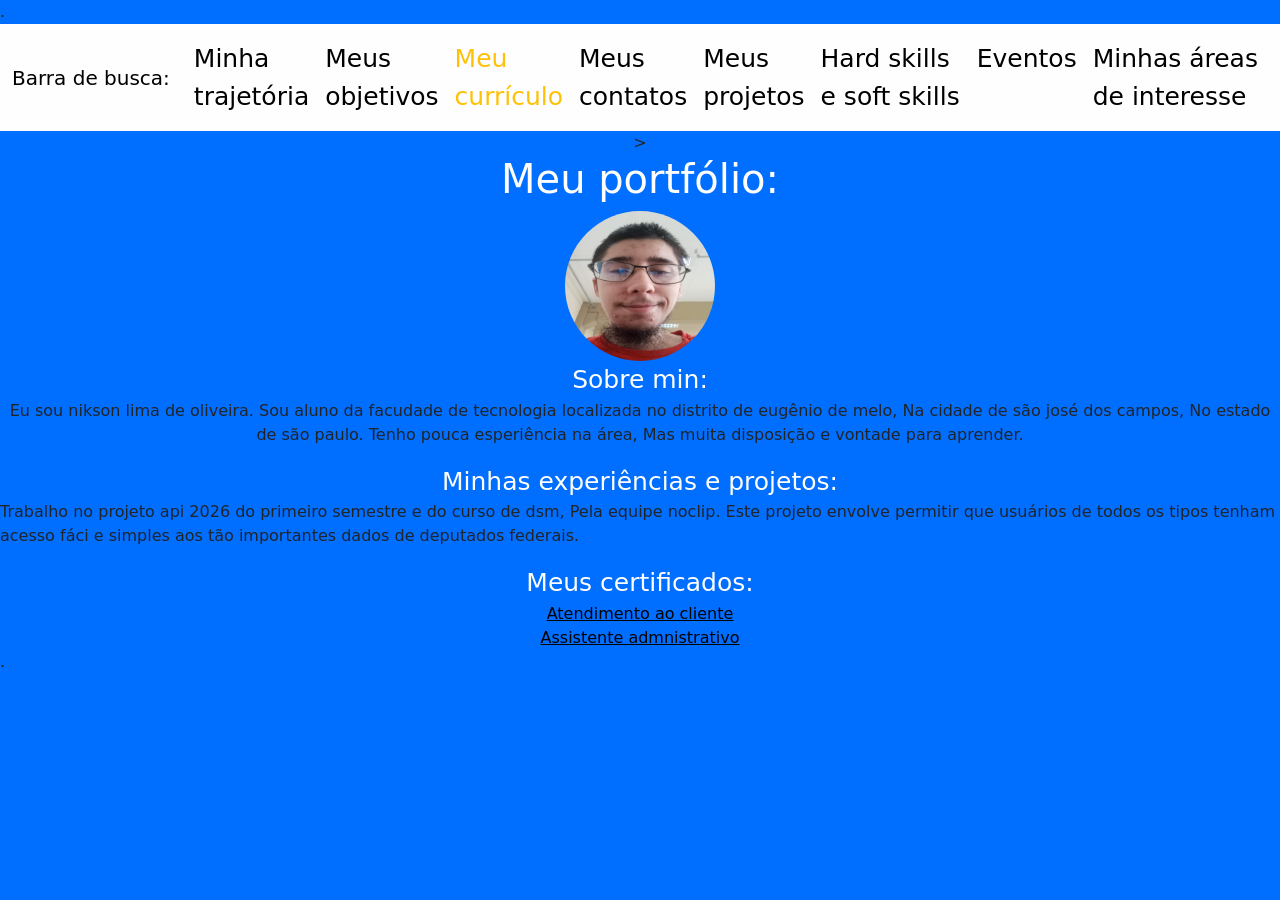
<file: index.html>
<html lang="pt-br"><head>
    <meta charset="UTF-8">
    <meta name="viewport" content="width=device-width, initial-scale=1.0">
    <title>Meu portfólio</title>
    <link rel="icon" type="image/png" href="favicon5.ico">
    <meta name="viewport" content="width=device-width, initial-scale=1">
    <link href="https://cdn.jsdelivr.net/npm/bootstrap@5.3.0/dist/css/bootstrap.min.css" rel="stylesheet"></head><body>.
    <link rel="stylesheet" type="text/css" href="Style.css">



    <nav class="navbar navbar-expand-lg navbar-dark bg-dark">
  <div class="container-fluid">
    <a class="navbar-brand" href="#">Barra de busca:</a>
    <button class="navbar-toggler" type="button" data-bs-toggle="collapse" data-bs-target="#navbarNav">
      <span class="navbar-toggler-icon"></span>
    </button>
    <div class="collapse navbar-collapse" id="navbarNav">
      <ul class="navbar-nav">
        <li class="nav-item"><a class="nav-link active" href="Trajetória.html">Minha trajetória</a></li>
        <li class="nav-item"><a class="nav-link active" href="Objetivos.html">Meus objetivos</a></li>
        <li class="nav-item">
    <a class="nav-link text-warning" href="Currículo.html">Meu currículo</a>
</li>
        <li class="nav-item"><a class="nav-link" href="Contato.html">Meus contatos</a></li>
        <li class="nav-item"><a class="nav-link" href="Projetos.html">Meus projetos</a></li>
        <li class="nav-item"><a class="nav-link" href="Hardskillesoftskills.html">Hard skills e soft skills</a></li>
        <li class="nav-item"><a class="nav-link" href="Eventos.html">Eventos</a></li>
        <li class="nav-item"><a class="nav-link" href="Areainteresse.html">Minhas áreas de interesse</a></li>
      </ul>
    </div>
  </div>
</nav>

    <header class="text-center">&gt;
        <h1>Meu portfólio:</h1>
        <img src="Eu.jpg" class="rounded-circle" alt="Eu" style="width: 150px; height: 150px;">
        <nav>Sobre min:</nav>
        <p>Eu sou nikson lima de oliveira. Sou aluno da facudade de tecnologia localizada no distrito de eugênio de melo, Na cidade de são josé dos campos, No estado de são paulo. Tenho pouca esperiência na área, Mas muita disposição e vontade para aprender.</p>

    </header>

    <main>
        <section class="text-center">Minhas experiências e projetos:</section>
        <p>Trabalho no projeto api 2026 do primeiro semestre e do curso de dsm, Pela equipe noclip. Este projeto envolve permitir que usuários de todos os tipos tenham acesso fáci e simples aos tão importantes dados de deputados federais.</p>
    </main>

    <footer class="text-center">Meus certificados:</footer>

    <div style="display: flex; justify-content: center;">
    <a href="https://drive.google.com/file/d/1KqFaccyczNA9a_XdEBIkn2JhXpzv-7uc/view?usp=drivesdk">Atendimento ao cliente</a>
</div>
    <div style="display: flex; justify-content: center;">
    <a href="https://drive.google.com/file/d/1arEt-HqetYV7fe2EvMWiwEfwf1PPRQcQ/view?usp=drivesdk">Assistente admnistrativo</a>
</div>

    <script src="https://cdn.jsdelivr.net/npm/bootstrap@5.3.0/dist/js/bootstrap.bundle.min.js"></script>.

    <div class="invisible">
    <h3>Não sei se puz o bootstrap certo</h3>
    <p>Se chamei ele certo.</p>
</div>



</body></html>
</file>
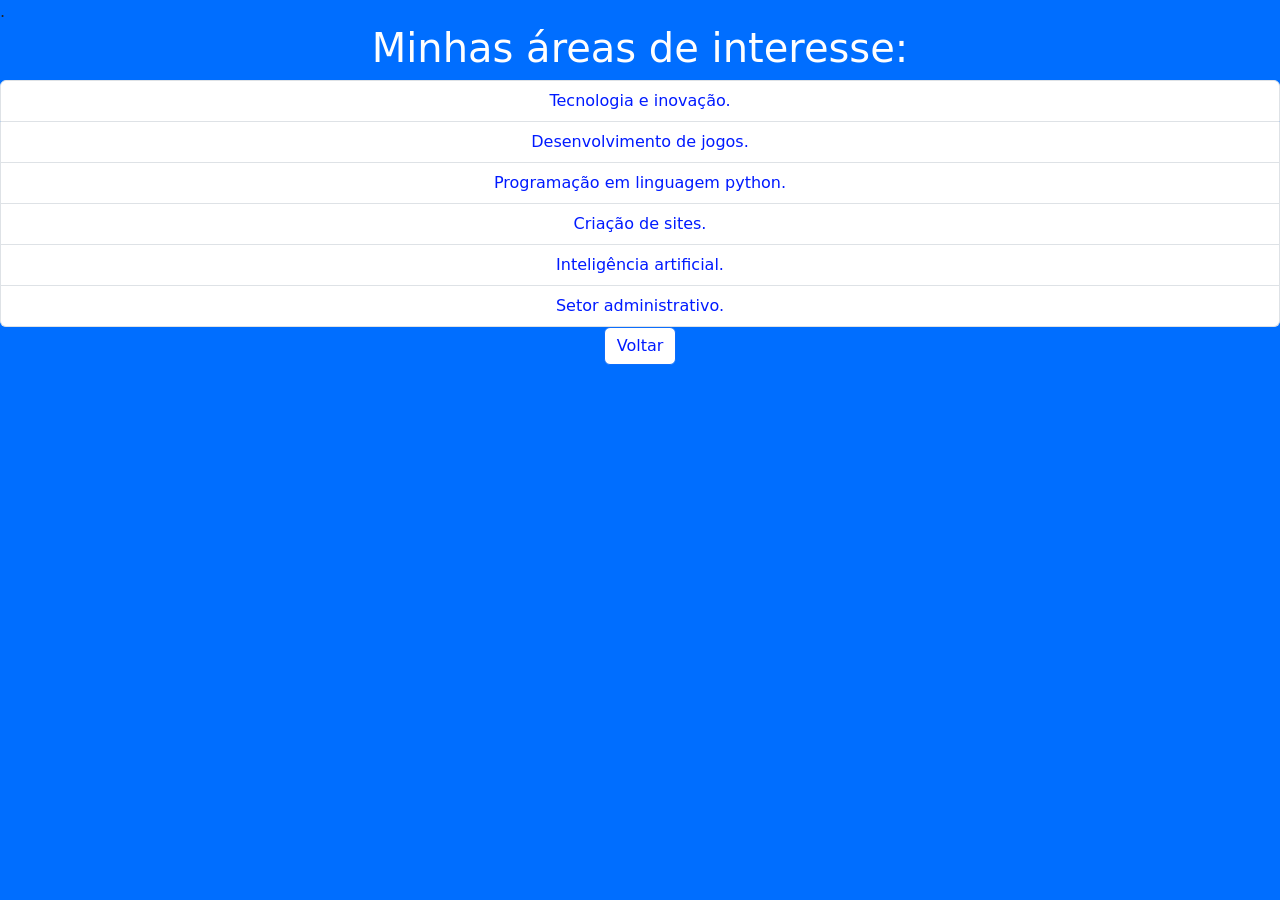
<file: Areainteresse.html>
<html lang="en"><head>
    <meta charset="UTF-8">
    <meta name="viewport" content="width=device-width, initial-scale=1.0">
    <title>Minhas áreas de interesse</title>
    <link rel="icon" type="image/png" href="favicon9.ico">
    <meta name="viewport" content="width=device-width, initial-scale=1">
    <link href="https://cdn.jsdelivr.net/npm/bootstrap@5.3.0/dist/css/bootstrap.min.css" rel="stylesheet"></head><body>.
    <link rel="stylesheet" type="text/css" href="Style.css">


    <header style="text-align: center;">
        <h1>Minhas áreas de interesse:</h1>
         <header style="text-align: center;"> <!-- Si num tivé essa linha a lista num fica nu centru -->
    </header>

    <ul class="list-group">
  <li class="list-group-item">Tecnologia e inovação.</li>
  <li class="list-group-item">Desenvolvimento de jogos.</li>
  <li class="list-group-item">Programação em linguagem python.</li>
  <li class="list-group-item">Criação de sites.</li>
  <li class="list-group-item">Inteligência artificial.</li>
  <li class="list-group-item">Setor administrativo.</li>
</ul>


    <button type="button" class="btn btn-primary" onclick="history.back()">
    <i></i> Voltar
</button>
    

</header></body></html>
</file>
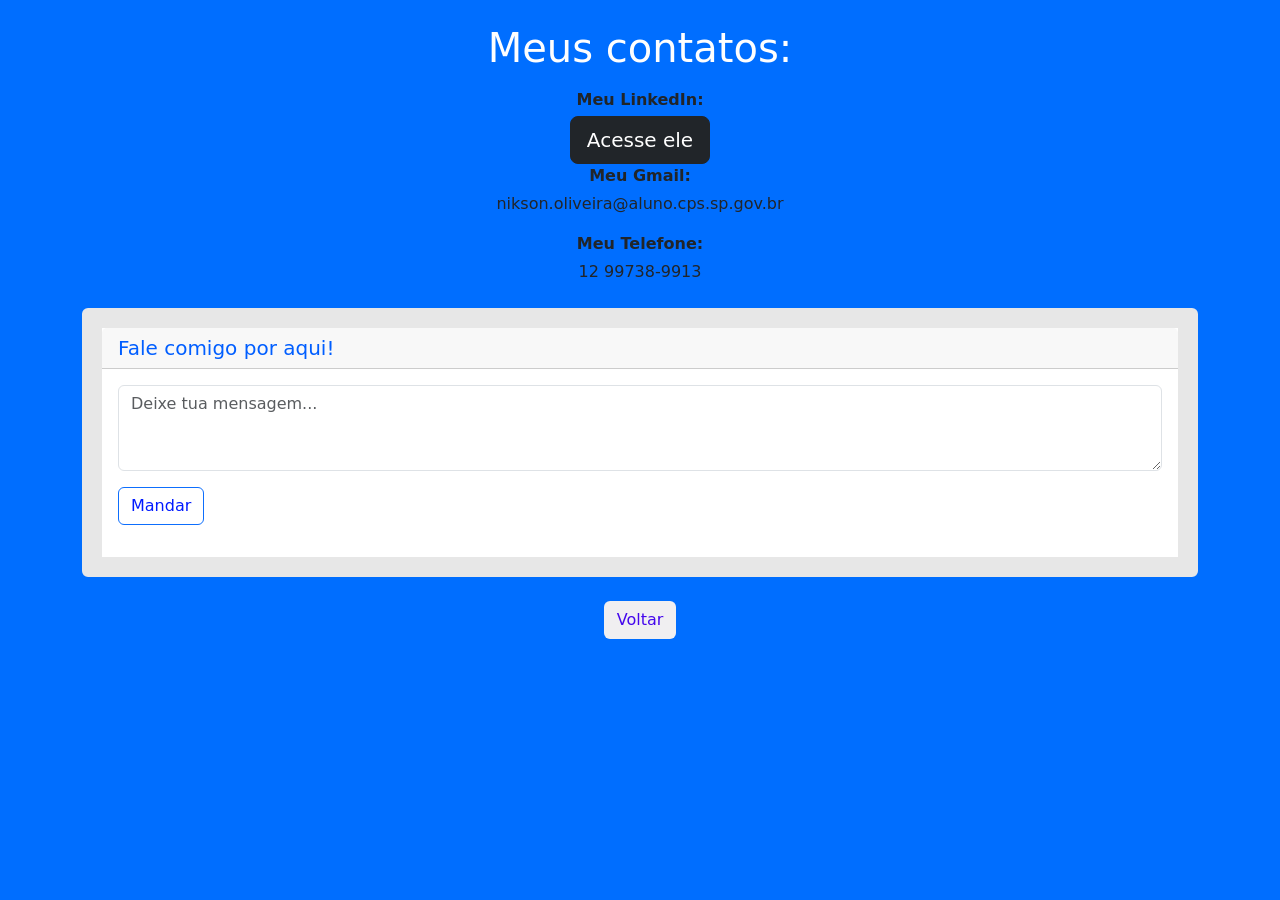
<file: Contato.html>
<html lang="pt-BR">
<head>
    <meta charset="UTF-8">
    <meta name="viewport" content="width=device-width, initial-scale=1.0">
    <title>Meus contatos</title>
    <link rel="icon" type="image/png" href="favicon3.ico">
    <link href="https://cdn.jsdelivr.net/npm/bootstrap@5.3.0/dist/css/bootstrap.min.css" rel="stylesheet">
    <link rel="stylesheet" type="text/css" href="Style.css">
</head>
<body>

    <header style="text-align: center;" class="container mt-4">
        <h1>Meus contatos:</h1>
        
        <p class="fw-bold mt-3 mb-1">Meu LinkedIn:</p>
        <a href="https://br.linkedin.com/in/nikson-lima-031b87311" target="_blank" class="btn btn-dark btn-lg">
    <i class="bi bi-linkedin"></i> Acesse ele
</a>
        </div>

        <p class="fw-bold mb-1">Meu Gmail:</p>
        <p>nikson.oliveira@aluno.cps.sp.gov.br</p>

        <p class="fw-bold mb-1">Meu Telefone:</p>
        <p>12 99738-9913</p>
    </header>

    <div class="container">
        <div class="card my-4">
            <h5 class="card-header">Fale comigo por aqui!</h5>
            <div class="card-body">
                <form>
                    <div class="form-group mb-3">
                        <textarea class="form-control" rows="3" placeholder="Deixe tua mensagem..."></textarea>
                    </div>
                    <button type="submit" class="btn btn-primary">Mandar</button>
                </form>
            </div>
            </div>
        <esfss> <!-- Si num tivé essa div com isso u butão vortá entra dentru du menu fale comigu -->
    <div style="display: flex; justify-content: center; width: 100%;">
    <button type="button" class="btn mb-4 meu-botao-voltar" onclick="history.back()"> 
        Voltar 
    </button>
</div>


</body>
</html>
</file>
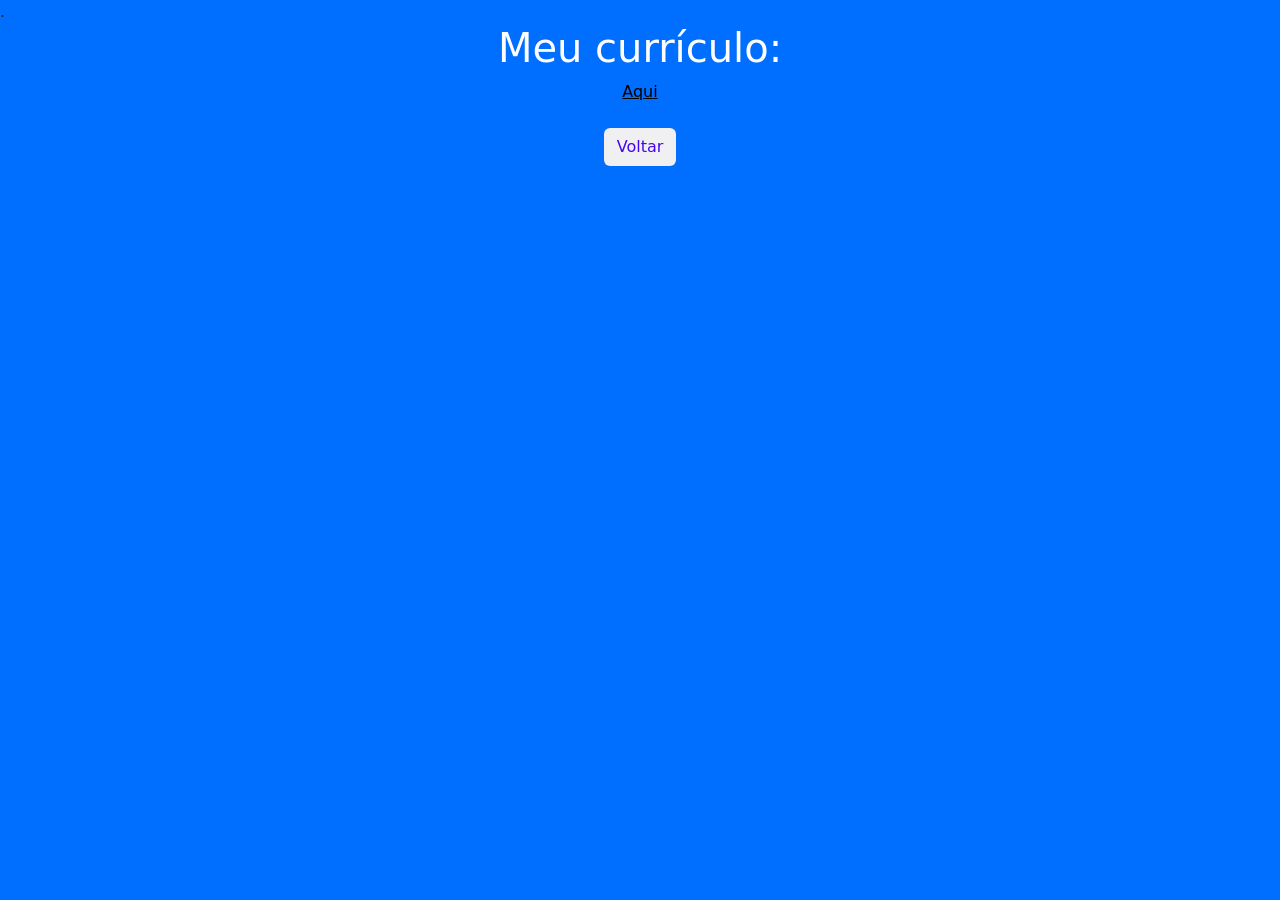
<file: Currículo.html>
<html lang="en"><head>
    <meta charset="UTF-8">
    <meta name="viewport" content="width=device-width, initial-scale=1.0">
    <title>Meu currículo</title>
    <link rel="icon" type="image/png" href="Imagens/favicon.ico">
    <meta name="viewport" content="width=device-width, initial-scale=1">
    <link href="https://cdn.jsdelivr.net/npm/bootstrap@5.3.0/dist/css/bootstrap.min.css" rel="stylesheet"></head><body>.
    <link rel="stylesheet" type="text/css" href="Style.css">


    <header style="text-align: center;">
        <h1>Meu currículo:</h1>
        <div style="display: flex; justify-content: center;">
    <a href="https://drive.google.com/file/d/1iJdqC77aNkj7XT6zoXjMiwibykPpjRD9/view?usp=sharing">Aqui</a>
</div>

<br>

    </header>
    
      <div style="display: flex; justify-content: center; width: 100%;">
    <button type="button" class="btn mb-4 meu-botao-voltar" onclick="history.back()"> 
        Voltar 
    </button>
</div>
    

</body></html>
</file>
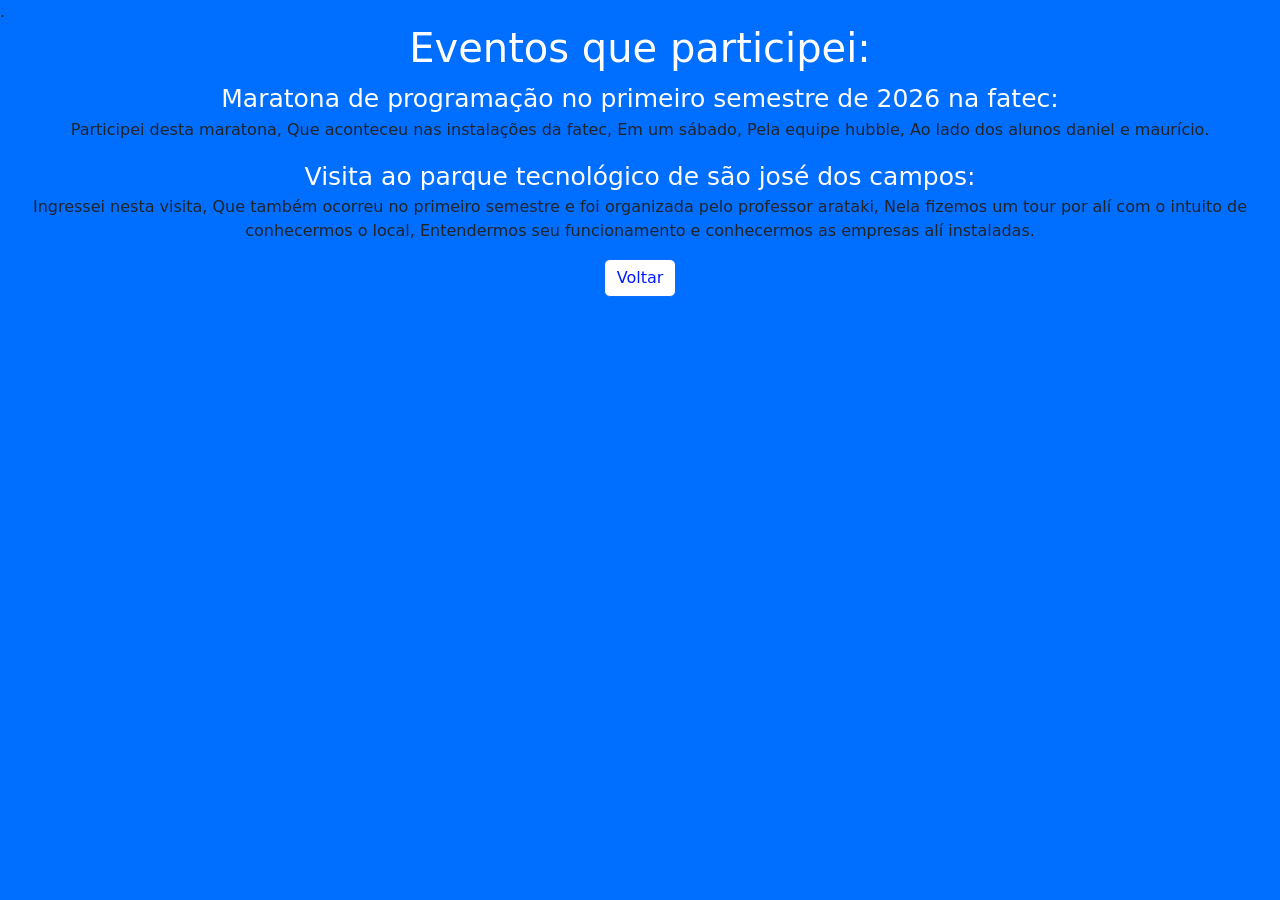
<file: Eventos.html>
<html lang="en"><head>
    <meta charset="UTF-8">
    <meta name="viewport" content="width=device-width, initial-scale=1.0">
    <title>Meus eventos</title>
    <link rel="icon" type="image/png" href="favicon8.ico">
    <meta name="viewport" content="width=device-width, initial-scale=1">
    <link href="https://cdn.jsdelivr.net/npm/bootstrap@5.3.0/dist/css/bootstrap.min.css" rel="stylesheet"></head><body>.
    <link rel="stylesheet" type="text/css" href="Style.css">


    <header style="text-align: center;">
        <h1>Eventos que participei:</h1>
        <header style="text-align: center;">
        <nav>Maratona de programação no primeiro semestre de 2026 na fatec:</nav>
        <p>Participei desta maratona, Que aconteceu nas instalações da fatec, Em um sábado, Pela equipe hubble, Ao lado dos alunos daniel e maurício.</p>
        <nav>Visita ao parque tecnológico de são josé dos campos:</nav>
        <p>Ingressei nesta visita, Que também ocorreu no primeiro semestre e foi organizada pelo professor arataki, Nela fizemos um tour por alí com o intuito de conhecermos o local, Entendermos seu funcionamento e conhecermos as empresas alí instaladas.</p>
    </header>

    <button type="button" class="btn btn-primary" onclick="history.back()">
    <i></i> Voltar
</button>
    

</header></body></html>
</file>
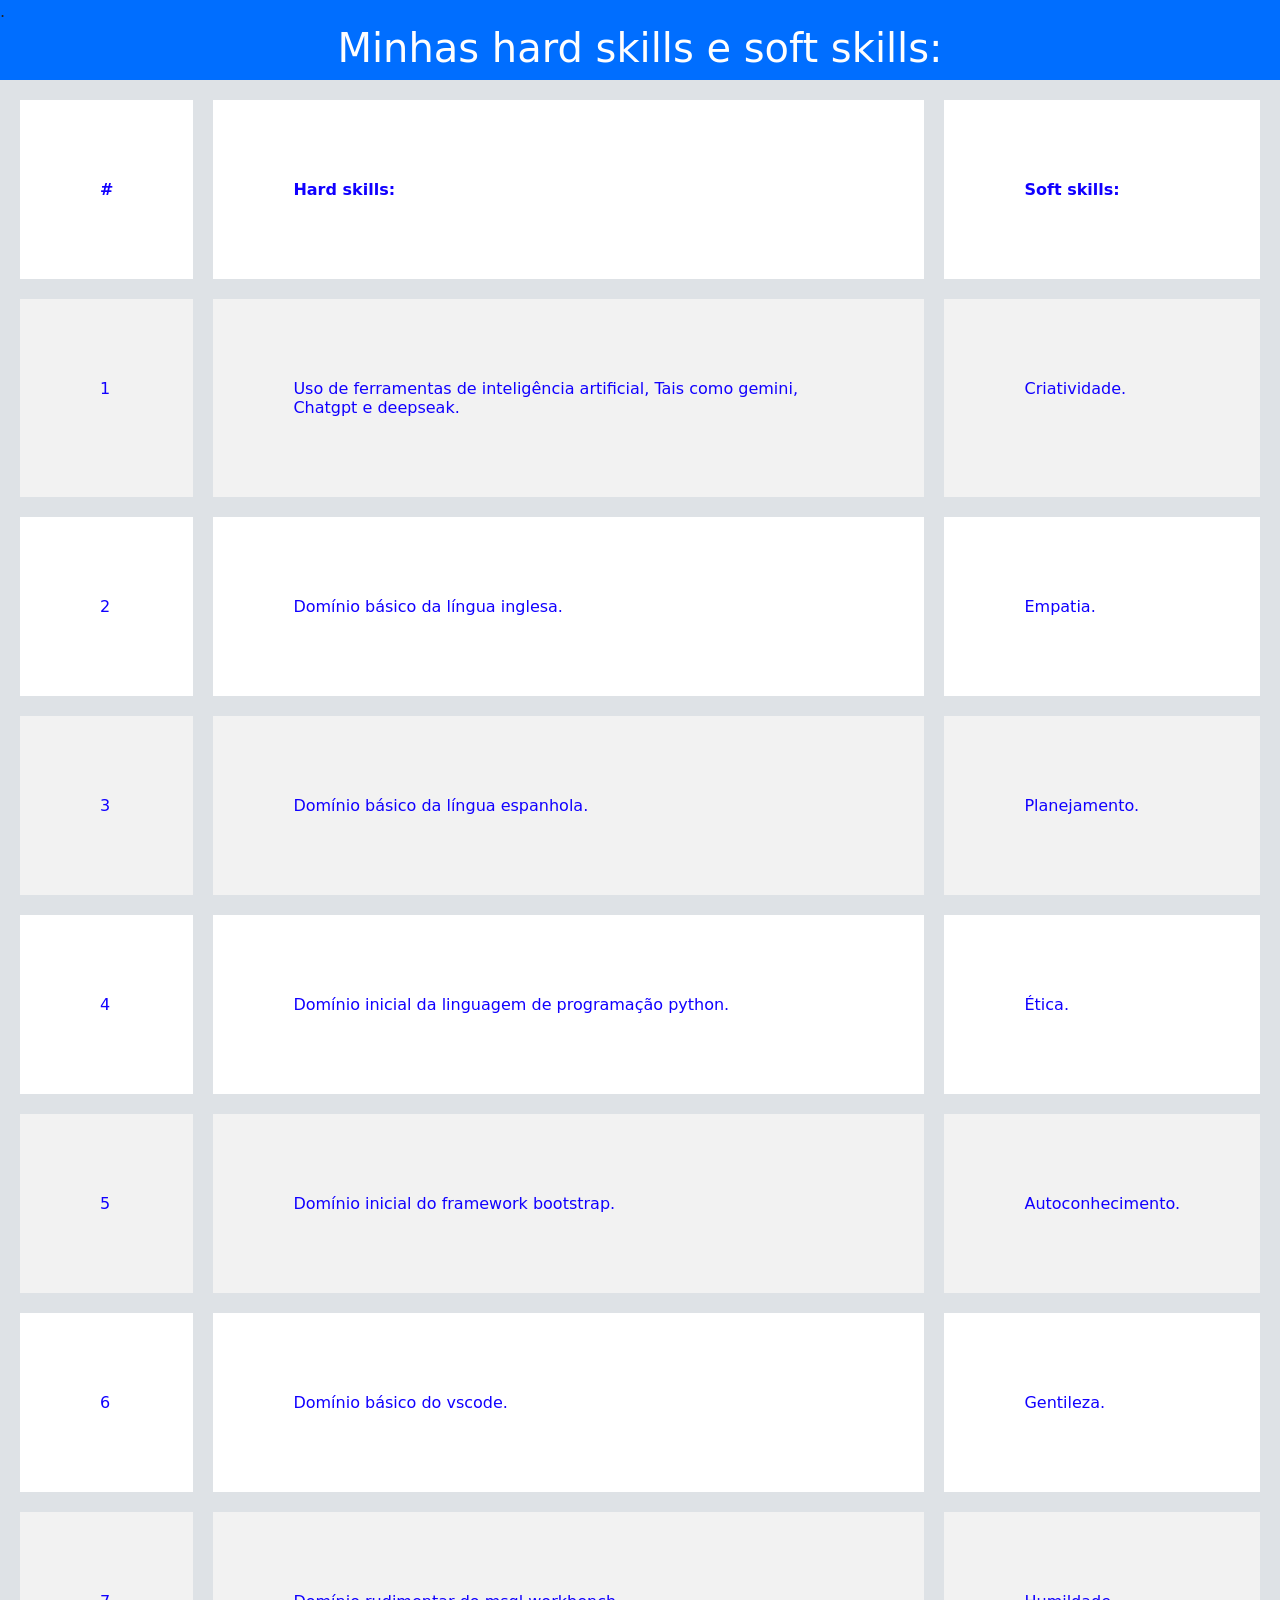
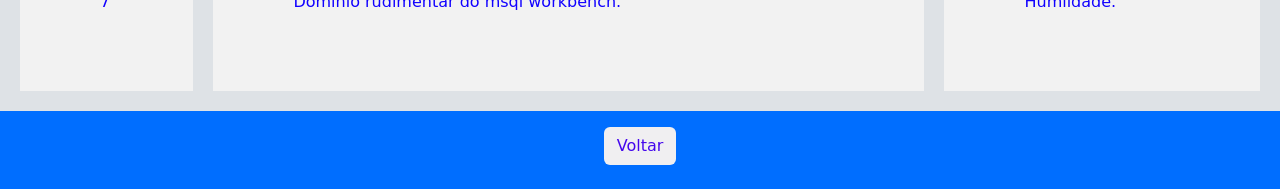
<file: Hardskillesoftskills.html>
<html lang="en"><head>
    <meta charset="UTF-8">
    <meta name="viewport" content="width=!, initial-scale=1.0">
    <link rel="icon" type="image/png" href="favicon7.ico">
    <meta name="viewport" content="width=device-width, initial-scale=1">
    <link href="https://cdn.jsdelivr.net/npm/bootstrap@5.3.0/dist/css/bootstrap.min.css" rel="stylesheet"></head><body>.
    <link rel="stylesheet" type="text/css" href="Style.css">
    <title>Hard skills e soft skills</title>

 <header style="text-align: center;">
       <h1>Minhas hard skills e soft skills:</h1>
    </header>

    <table class="table table-striped table-hover table table-bordered">
  <thead>
    <tr>
      <th>#</th>
      <th>Hard skills:</th>
      <th>Soft skills:</th>
    </tr>
  </thead>
  <tbody>
    <tr>
      <td>1</td>
      <td>Uso de ferramentas de inteligência artificial, Tais como gemini, Chatgpt e deepseak.</td>
      <td>Criatividade.</td>
    </tr>
    <tr>
      <td>2</td>
      <td>Domínio básico da língua inglesa.</td>
      <td>Empatia.</td>
    </tr>
    
    <tr>
      <td>3</td>
      <td>Domínio básico da língua espanhola.</td>
      <td>Planejamento.</td>
    </tr>
      <tr><td>4</td>
      <td>Domínio inicial da linguagem de programação python.</td>
      <td>Ética.</td>
    </tr>
      <tr><td>5</td>
      <td>Domínio inicial do framework bootstrap.</td>
      <td>Autoconhecimento.</td>
    </tr>
      <tr><td>6</td>
      <td>Domínio básico do vscode.</td>
      <td>Gentileza.</td>
    </tr>
      <tr><td>7</td>
      <td>Domínio rudimentar do msql workbench.</td>
      <td>Humildade.</td>
      </tr>
  </tbody>
</table>

<div style="display: flex; justify-content: center; width: 100%;">
    <button type="button" class="btn mb-4 meu-botao-voltar" onclick="history.back()"> 
        Voltar 
    </button>
</div>


    

</body></html>
</file>
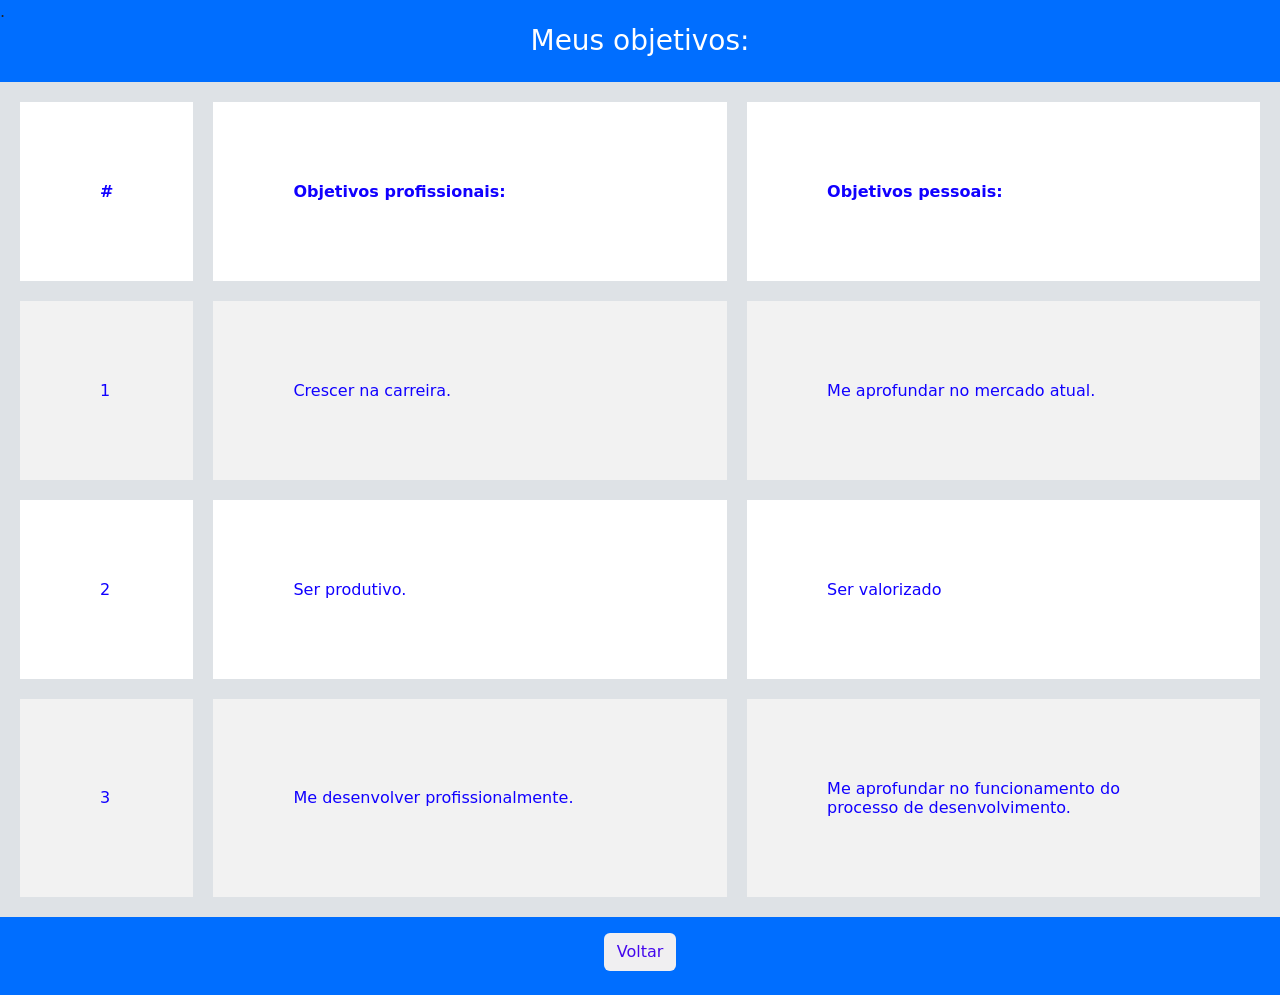
<file: Objetivos.html>
<html lang="en"><head>
    <meta charset="UTF-8">
    <meta name="viewport" content="width=!, initial-scale=1.0">
    <title>Meus objetivos</title>
    <link rel="icon" type="image/png" href="favicon4.ico">
    <meta name="viewport" content="width=device-width, initial-scale=1">
    <link href="https://cdn.jsdelivr.net/npm/bootstrap@5.3.0/dist/css/bootstrap.min.css" rel="stylesheet"></head><body>.
    <link rel="stylesheet" type="text/css" href="Style.css">


    <header style="text-align: center;" class="mb-4">
      <!-- Título di branco -->
      <h1 class="h3 text-white">Meus objetivos:</h1>
  </header>
  
  <div class="table-responsive">
      <!-- Tiradu borda escura -->
      <table class="table table-striped table-hover table-bordered align-middle">
          <thead>
              <tr>
                  <th scope="col" style="width: 10%;">#</th>
                  <th scope="col" style="width: 45%;">Objetivos profissionais:</th>
                  <th scope="col" style="width: 45%;">Objetivos pessoais:</th>
              </tr>
          </thead>
          <tbody>
              <tr>
                  <td>1</td>
                  <td>Crescer na carreira.</td>
                  <td>Me aprofundar no mercado atual.</td>
              </tr>
              <tr>
                  <td>2</td>
                  <td>Ser produtivo.</td>
                  <td>Ser valorizado</td>
              </tr>
              <tr>
                  <td>3</td>
                  <td>Me desenvolver profissionalmente.</td>
                  <td>Me aprofundar no funcionamento do processo de desenvolvimento.</td>
              </tr>
          </tbody>
      </table>
  </div>


    </header>
    
      <div style="display: flex; justify-content: center; width: 100%;">
    <button type="button" class="btn mb-4 meu-botao-voltar" onclick="history.back()"> 
        Voltar 
    </button>
</div>

    

</body></html>
</file>
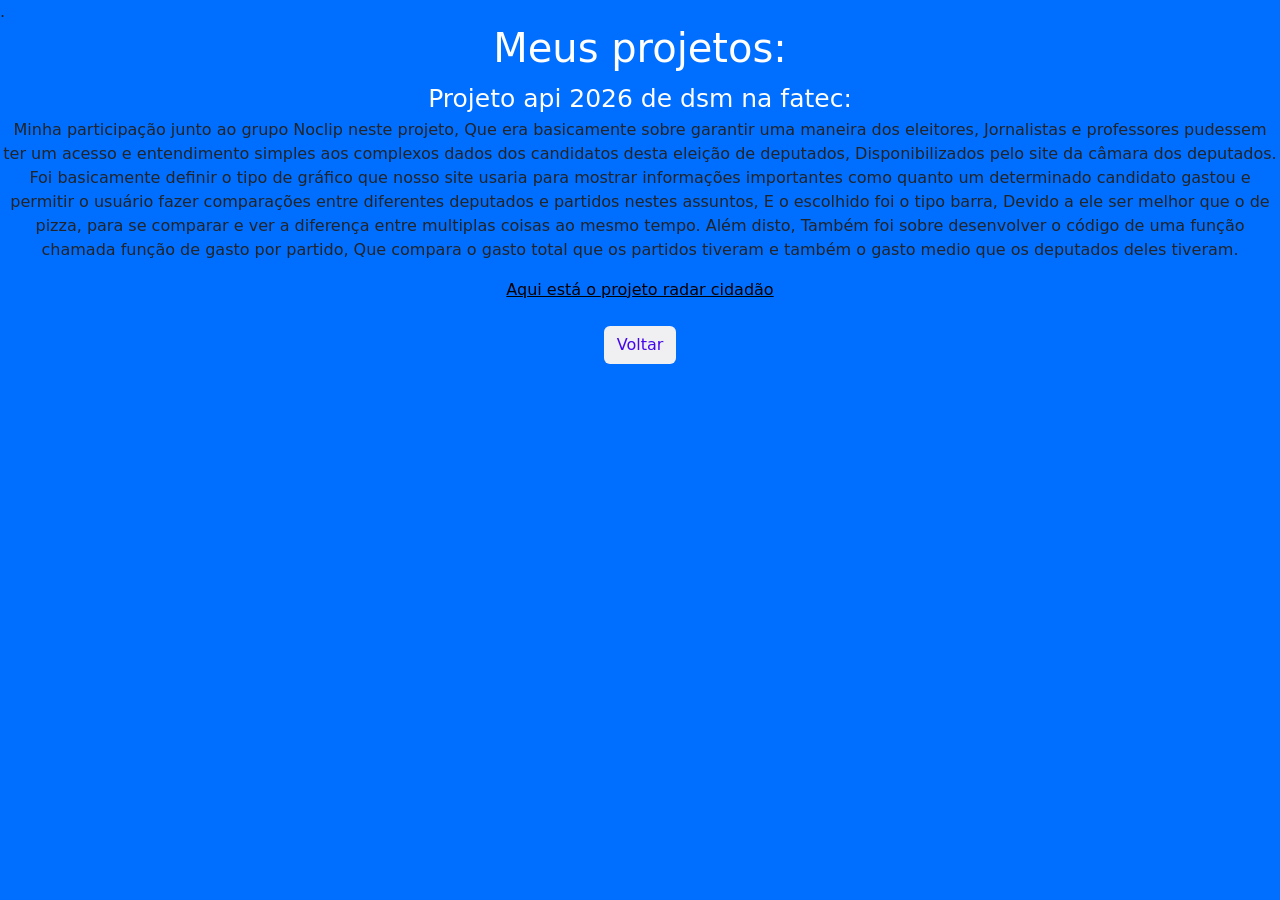
<file: Projetos.html>
<html lang="en"><head>
    <meta charset="UTF-8">
    <meta name="viewport" content="width=!, initial-scale=1.0">
    <link rel="icon" type="image/png" href="favicon6.ico">
    <meta name="viewport" content="width=device-width, initial-scale=1">
    <link href="https://cdn.jsdelivr.net/npm/bootstrap@5.3.0/dist/css/bootstrap.min.css" rel="stylesheet"></head><body>.
    <link rel="stylesheet" type="text/css" href="Style.css">
    <title>Meus projetos</title>

<header style="text-align: center;">
       <h1>Meus projetos:</h1>
    </header>

    <header style="text-align: center;">
        <nav>Projeto api 2026 de dsm na fatec:</nav>
        <p>Minha participação junto ao grupo Noclip neste projeto, Que era basicamente sobre garantir uma maneira dos eleitores, Jornalistas e professores pudessem ter um acesso e entendimento simples aos complexos dados dos candidatos desta eleição de deputados, Disponibilizados pelo site da câmara dos deputados. Foi basicamente definir o tipo de gráfico que nosso site usaria para mostrar informações importantes como quanto um determinado candidato gastou e permitir o usuário fazer comparações entre diferentes deputados e partidos nestes assuntos, E o escolhido foi o tipo barra, Devido a ele ser melhor que o de pizza, para se comparar e ver a diferença entre multiplas coisas ao mesmo tempo. Além disto, Também foi sobre desenvolver o código de uma função chamada função de gasto por partido, Que compara o gasto total que os partidos tiveram e também o gasto medio que os deputados deles tiveram.</p>
        <a href="https://github.com/NoClip-API/radar-cidadao" target="_blank">Aqui está o projeto radar cidadão</a>

<br>
<br>

    </header>
    
      <div style="display: flex; justify-content: center; width: 100%;">
    <button type="button" class="btn mb-4 meu-botao-voltar" onclick="history.back()"> 
        Voltar 
    </button>
</div>
    

</header></body></html>
</file>
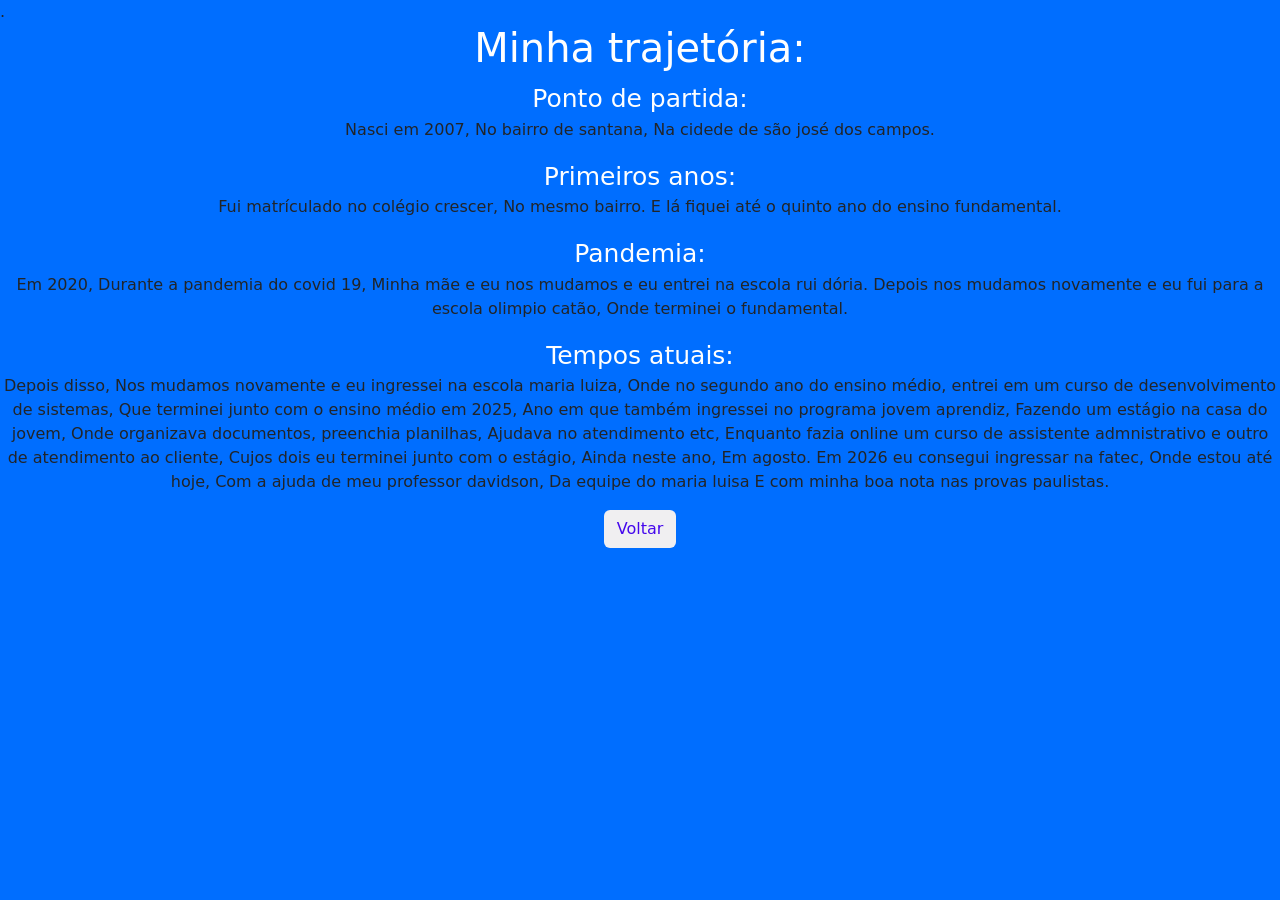
<file: Trajetória.html>
<html lang="en"><head>
    <meta charset="UTF-8">
    <meta name="viewport" content="width=device-width, initial-scale=1.0">
    <title>Document</title>
    <link rel="icon" type="image/png" href="favicon2.ico">
    <meta name="viewport" content="width=device-width, initial-scale=1">
    <link href="https://cdn.jsdelivr.net/npm/bootstrap@5.3.0/dist/css/bootstrap.min.css" rel="stylesheet"></head><body>.
    <link rel="stylesheet" type="text/css" href="Style.css">


    <header style="text-align: center;">
        <h1>Minha trajetória:</h1>
        <nav>Ponto de partida:</nav>
        <p>Nasci em 2007, No bairro de santana, Na cidede de são josé dos campos.</p>
        <nav>Primeiros anos:</nav>
        <p>Fui matrículado no colégio crescer, No mesmo bairro. E lá fiquei até o quinto ano do ensino fundamental.</p>
        <nav>Pandemia:</nav>
        <p>Em 2020, Durante a pandemia do covid 19, Minha mãe e eu nos mudamos e eu entrei na escola rui dória. Depois nos mudamos novamente e eu fui para a escola olimpio catão, Onde terminei o fundamental.</p>
        <nav>Tempos atuais:</nav>
        <p>Depois disso, Nos mudamos novamente e eu ingressei na escola maria luiza, Onde no segundo ano do ensino médio, entrei em um curso de desenvolvimento de sistemas, Que terminei junto com o ensino médio em 2025, Ano em que também ingressei no programa jovem aprendiz, Fazendo um estágio na casa do jovem, Onde organizava documentos, preenchia planilhas, Ajudava no atendimento etc, Enquanto fazia online um curso de assistente admnistrativo e outro de atendimento ao cliente, Cujos dois eu terminei junto com o estágio, Ainda neste ano, Em agosto. Em 2026 eu consegui ingressar na fatec, Onde estou até hoje, Com a ajuda de meu professor davidson, Da equipe do maria luisa E com minha boa nota nas provas paulistas.</p>
    </header>
    
    </header>
    
      <div style="display: flex; justify-content: center; width: 100%;">
    <button type="button" class="btn mb-4 meu-botao-voltar" onclick="history.back()"> 
        Voltar 
    </button>
</div>

    

</body></html>
</file>
<file: Style.css>
body {
    background-color: #006eff;
}

h1 {
  color: #fefefe;
}

nav {
  color: #fefefe;
font-size: 25px;

}

section {
  color: #fefefe;
font-size: 25px;
}

footer {
  color: #fefefe;
font-size: 25px;
}

.navbar {
    background-color: #fefefe !important;
}

.navbar .navbar-brand {
    color: #000000 !important;
}

.navbar .navbar-brand {
    color: #000000 !important;
}

.navbar-nav .nav-link {
    color: #000000;
}

.navbar-nav .nav-link.active {
    color: #000000;
}

/* Istadu iniciaaal du link */
a {                
  color: rgb(0, 0, 0); /* Cor iniciaaaaal dele */
  transition: 0.3s;    /* Transição di cor */
}

/* Estado du link au passaaaaaar o mouse */
a:hover {
  color: rgb(0, 191, 255) !important; /* Cor qui iscolhi pra mudar nu link */
}

.table th,
.table td {
    --bs-table-bg: #ffffff; /* Mudá a cor du fundu da tabela*/
  color: rgb(17, 0, 255); /* Mudá a cor du texto da tabela */
    --bs-border-width: 30px; /* Mudá a grossura das borda em pé da tabela */
    border-width: 20px; /* Mudá a grossura das borda deitada da tabela */
    padding: 5rem !important; /* Engorda a tabela */
}

.card {
    color: #005eff !important; /* Mudá a cor du titulo du sist di comentá */
    border: 20px solid #e7e7e7 !important; /* Mudá a grossura da borda du sist di comentá */
}

.btn-primary {
    background-color: #ffffff !important; /* Cor du butão di vortá */
    color: #001aff !important;           /* Cor du texto du butão di vortá */
}

/* Cor quando tu passá o mouse pra vortá*/
.btn-primary:hover {
    background-color: rgb(0, 195, 255) !important;
}

/* Mudá a cor do texto de todos os itens da lista */
.list-group-item {
    color: #001aff;
}

.meu-botao-voltar {
    background-color: #f0eff1;
    color: rgb(68, 7, 237);
    transition: background-color 0.2s ease;
}

.meu-botao-voltar:hover {
    background-color: #0091ff; /* Mudá a cor de fundo ao passá o mouse */
    color: rgb(68, 7, 237);      /* Mantém a cor du texto */
}
</file>
